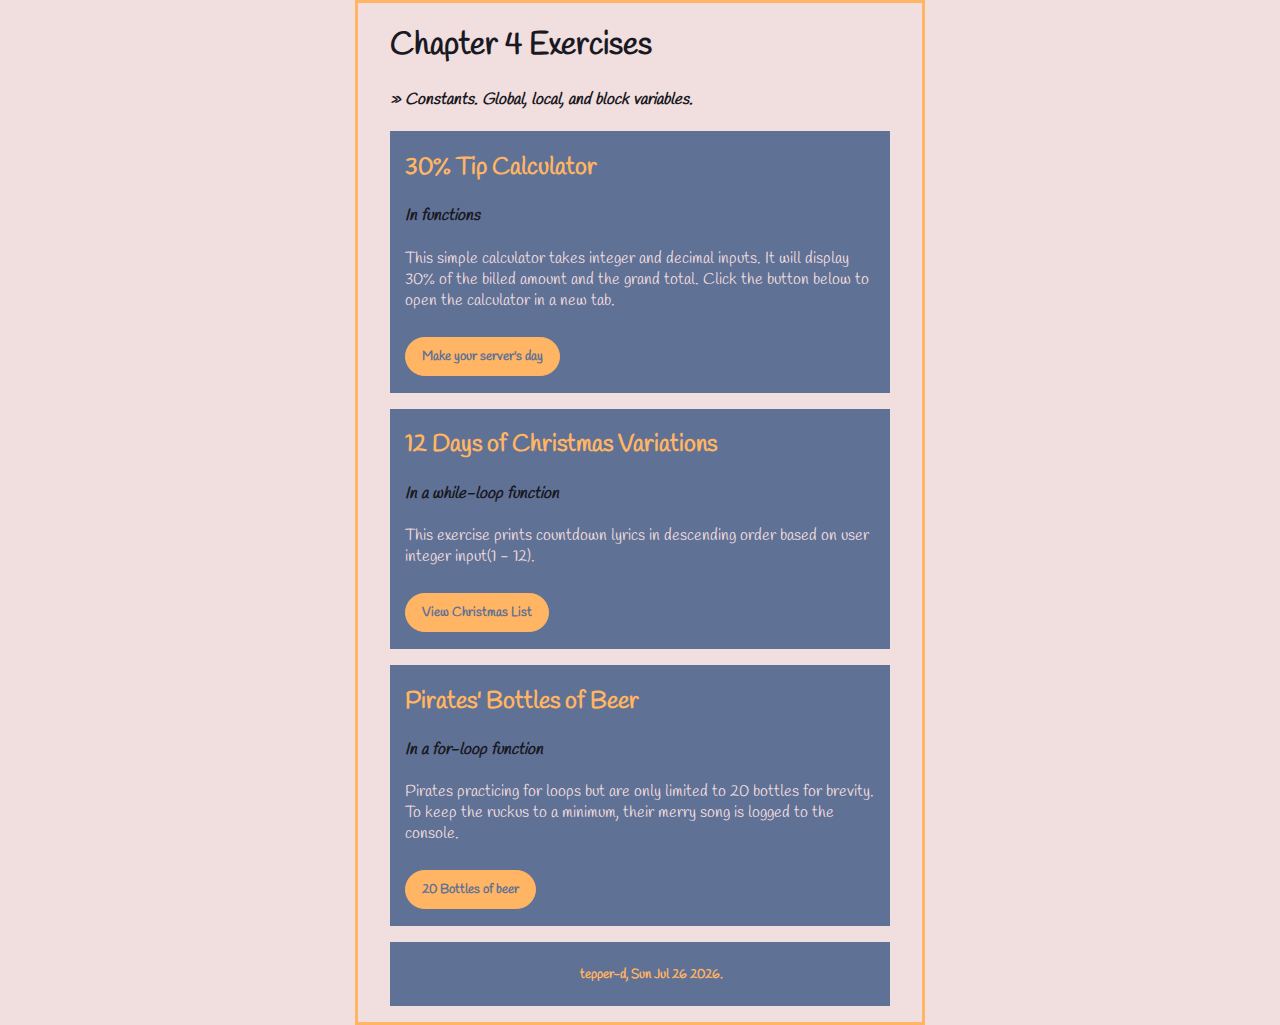
<file: index.html>
<!DOCTYPE html>
<!-----------------------------------------------------------
    CIS 124: Introduction to JavaScript
    Chapter 4 & 5 Class Exercises
    Dominique Tepper, 07NOV2022
------------------------------------------------------------>
<html lang="en">

<head>
    <meta charset="UTF-8">
    <meta http-equiv="X-UA-Compatible" content="IE=edge">
    <meta name="viewport" content="width=device-width, initial-scale=1.0">
    <title>Chapter 4 & 5 Exercises</title>

    <!-- External CSS link -->
	<link rel="stylesheet" href="ch4lecture.css">

    <!-- Google Fonts embed code -->
    <link href="https://fonts.googleapis.com/css2?family=Handlee&display=swap" rel="stylesheet">
</head>

<body>
    <!-- Header. Dominique Tepper, 07NOV2022 ---------------->
    <header>
        <h1>Chapter 4 Exercises</h1>
        <h4>» Constants. Global, local, and block variables.</h4>
    </header>

    <!-- Main. Dominique Tepper, 07NOV2022 ------------------>
    <main>
        <div class="card01"> <!-- TIP YOUR BARTENDER -->
            <div>
                <h2>30% Tip Calculator</h2>
                <h4>In functions</h4>
            </div>

            <div>
                <p>This simple calculator takes integer and decimal inputs. It will display 30% of the billed amount and the grand total. Click the button below to open the calculator in a new tab.</p>
            </div>

            <div>
                <p></p>
                <p><button class="button1"><a href="tip_calc.html" target="_blank">Make your server's day</a></button></p>
                <p></p>
            </div>
        </div>

        <div class="card01"> <!-- CHRISTMAS COUNTDOWN. 08NOV2022. -->
            <div>
                <h2>12 Days of Christmas Variations</h2>
                <h4>In a while-loop function</h4>
            </div>

            <div>
                <p>This exercise prints countdown lyrics in descending order based on user integer input(1 - 12).</p>
            </div>

            <div>
                <p></p>
                <p><button class="button1"><a href="christmas.html" target="_blank">View Christmas List</a></button></p>
                <p></p>
            </div>
        </div>

        <div class="card01"> <!-- BOTTLES. Tepper, 10NOV2022. -->
            <div>
                <h2>Pirates' Bottles of Beer</h2>
                <h4>In a for-loop function</h4>
            </div>

            <div>
                <p>Pirates practicing for loops but are only limited to 20 bottles for brevity. To keep the ruckus to a minimum, their merry song is logged to the console.</p>
            </div>

            <div>
                <p></p>
                <p><button class="button1"><a href="bottle.html" target="_blank">20 Bottles of beer</a></button></p>
                <p></p>
            </div>
        </div>

        <div>

        </div>
    </main>

    <!-- Footer. Dominique Tepper, 06NOV2022 ------------------>
    <footer>
        <div>
            <h5 id="footer-el"></h5>
        </div>
    </footer>

    <script src="ch4lecture.js"></script>

</body>
</html>
</file>
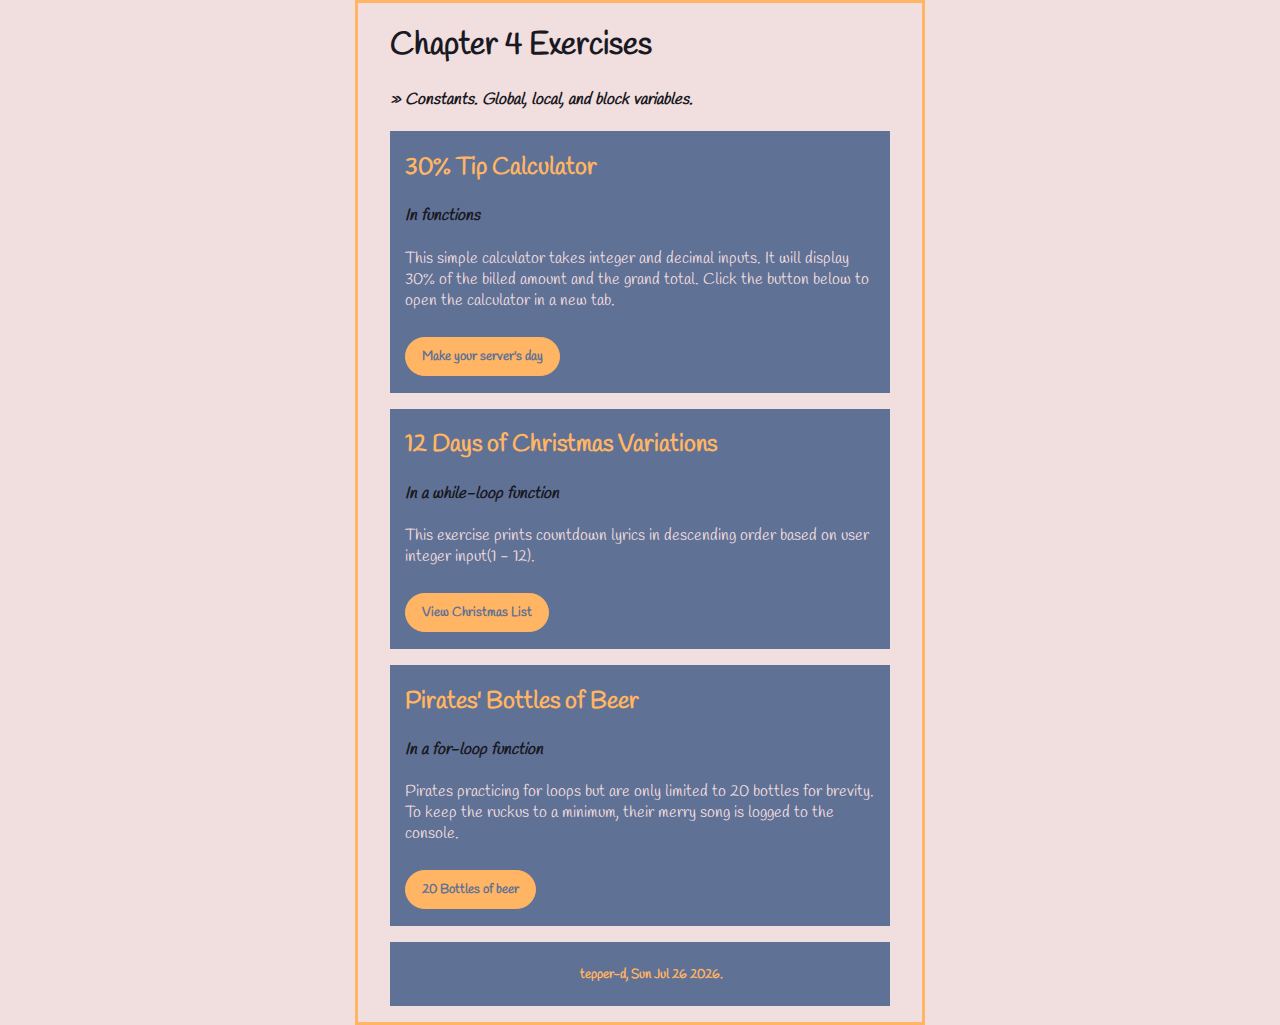
<file: ch4lecture.html>
<!DOCTYPE html>
<!-----------------------------------------------------------
    CIS 124: Introduction to JavaScript
    Chapter 4 & 5 Class Exercises
    Dominique Tepper, 07NOV2022
------------------------------------------------------------>
<html lang="en">

<head>
    <meta charset="UTF-8">
    <meta http-equiv="X-UA-Compatible" content="IE=edge">
    <meta name="viewport" content="width=device-width, initial-scale=1.0">
    <title>Chapter 4 & 5 Exercises</title>

    <!-- External CSS link -->
	<link rel="stylesheet" href="ch4lecture.css">

    <!-- Google Fonts embed code -->
    <link href="https://fonts.googleapis.com/css2?family=Handlee&display=swap" rel="stylesheet">
</head>

<body>
    <!-- Header. Dominique Tepper, 07NOV2022 ---------------->
    <header>
        <h1>Chapter 4 Exercises</h1>
        <h4>» Constants. Global, local, and block variables.</h4>
    </header>

    <!-- Main. Dominique Tepper, 07NOV2022 ------------------>
    <main>
        <div class="card01"> <!-- TIP YOUR BARTENDER -->
            <div>
                <h2>30% Tip Calculator</h2>
                <h4>In functions</h4>
            </div>

            <div>
                <p>This simple calculator takes integer and decimal inputs. It will display 30% of the billed amount and the grand total. Click the button below to open the calculator in a new tab.</p>
            </div>

            <div>
                <p></p>
                <p><button class="button1"><a href="tip_calc.html" target="_blank">Make your server's day</a></button></p>
                <p></p>
            </div>
        </div>

        <div class="card01"> <!-- CHRISTMAS COUNTDOWN. 08NOV2022. -->
            <div>
                <h2>12 Days of Christmas Variations</h2>
                <h4>In a while-loop function</h4>
            </div>

            <div>
                <p>This exercise prints countdown lyrics in descending order based on user integer input(1 - 12).</p>
            </div>

            <div>
                <p></p>
                <p><button class="button1"><a href="christmas.html" target="_blank">View Christmas List</a></button></p>
                <p></p>
            </div>
        </div>

        <div class="card01"> <!-- BOTTLES. Tepper, 10NOV2022. -->
            <div>
                <h2>Pirates' Bottles of Beer</h2>
                <h4>In a for-loop function</h4>
            </div>

            <div>
                <p>Pirates practicing for loops but are only limited to 20 bottles for brevity. To keep the ruckus to a minimum, their merry song is logged to the console.</p>
            </div>

            <div>
                <p></p>
                <p><button class="button1"><a href="bottle.html" target="_blank">20 Bottles of beer</a></button></p>
                <p></p>
            </div>
        </div>

        <div>

        </div>
    </main>

    <!-- Footer. Dominique Tepper, 06NOV2022 ------------------>
    <footer>
        <div>
            <h5 id="footer-el"></h5>
        </div>
    </footer>

    <script src="ch4lecture.js"></script>

</body>
</html>
</file>
<file: ch4lecture.css>
/* CIS 124: Introduction to JavaScript
Chapter 4 & 5 Class Exercises
Dominique Tepper, 07NOV2022 */

body {
    font-family: 'Handlee', cursive;
    background-color: #F1DEDE;
    margin: 0 auto;
    width: 500px;
    border: 3px solid #FFB563;
    padding: 0 2em 1em;
    color: #191923;
}

p {
    color: #F1DEDE;
}

label {
    font-weight: bolder;
}

/* FOOTER. Tepper, 06NOV2022*/
footer {
    font-family: 'Handlee', cursive;
    font-display: block;
    background-color: #607196;
    width: 310px;
    color: #FFB563;
    padding-left: 38%;
    padding-top: 1px;
    padding-bottom: 1px;
}

h1 {
    font-family: 'Handlee', cursive;
    color: #191923;
    font-weight: bolder;
}

h2 {
    font-family: 'Handlee', cursive;
    color: #FFB563;
    font-weight: bolder;
}

h4 {
    font-family: 'Handlee', cursive;
    color: #191923;
    font-weight: bolder;
    font-style: italic;
}

div {
    margin-bottom: 1em;
}

label {
    display: inline-block;
    width: 11em;
    text-align: right;
}

input {
    margin-left: 1em;
    margin-right: 0.5em;
}

/* BUTTON. Tepper, 07NOV2022*/
.button1 {
    font-family: 'Handlee', cursive;
    background: #FFB563;
    color: #607196;
    margin-top: 10px;
    border: 1px solid #FFB563;
    padding: 10px 16px;
    font-weight: bold;
    cursor: pointer;
    border-radius: 20px;
}

.button1 a:link {
    text-decoration: none;
    color: #607196;
    font-weight: bold;
}

.button1 a:visited {
    text-decoration: none;
    color: #607196;
    font-weight: bold;
}

.button1 a:hover {
    text-decoration: none;
    color: #607196;
    font-weight: bold;
}

.button1 a:active {
    text-decoration: none;
    color: #607196;
    font-weight: bold;
}

.button2 {
    font-family: 'Handlee', cursive;
    background: #607196;
    color: #FFB563;
    margin-top: 10px;
    border: 1px solid #607196;
    padding: 10px 16px;
    font-weight: bold;
    cursor: pointer;
    border-radius: 20px;
}

.button2 a:link {
    text-decoration: none;
    color: #FFB563;
    font-weight: bold;
}

.button2 a:visited {
    text-decoration: none;
    color: #FFB563;
    font-weight: bold;
}

.button2 a:hover {
    text-decoration: none;
    color: #FFB563;
    font-weight: bold;
}

.button2 a:active {
    text-decoration: none;
    color: #FFB563;
    font-weight: bold;
}

/* CONTAINERS. Tepper, 07NOV2022*/
.card01 {
    font-family: 'Handlee', cursive;
    font-display: block;
    background-color: #607196;
    width: 475px;
    color: #FFB563;
    padding-left: 15px;
    padding-right: 10px;
    padding-top: 1px;
    padding-bottom: 1px;
}

.header_div {
    padding-left: 25%;
}

.tip_div {
    padding-left: 27%;
}

.return_div {
    padding-left: 32%;
}



/*
font-family: 'Handlee', cursive;
<font> Raisin Black: 191923
<bg> Lavender Gray: F1DEDE
<card> Blue Yonder: 607196
<pop1> Fuzzy Wuzzy: C16E70
<pop2> Rajah: FFB563
*/
</file>
